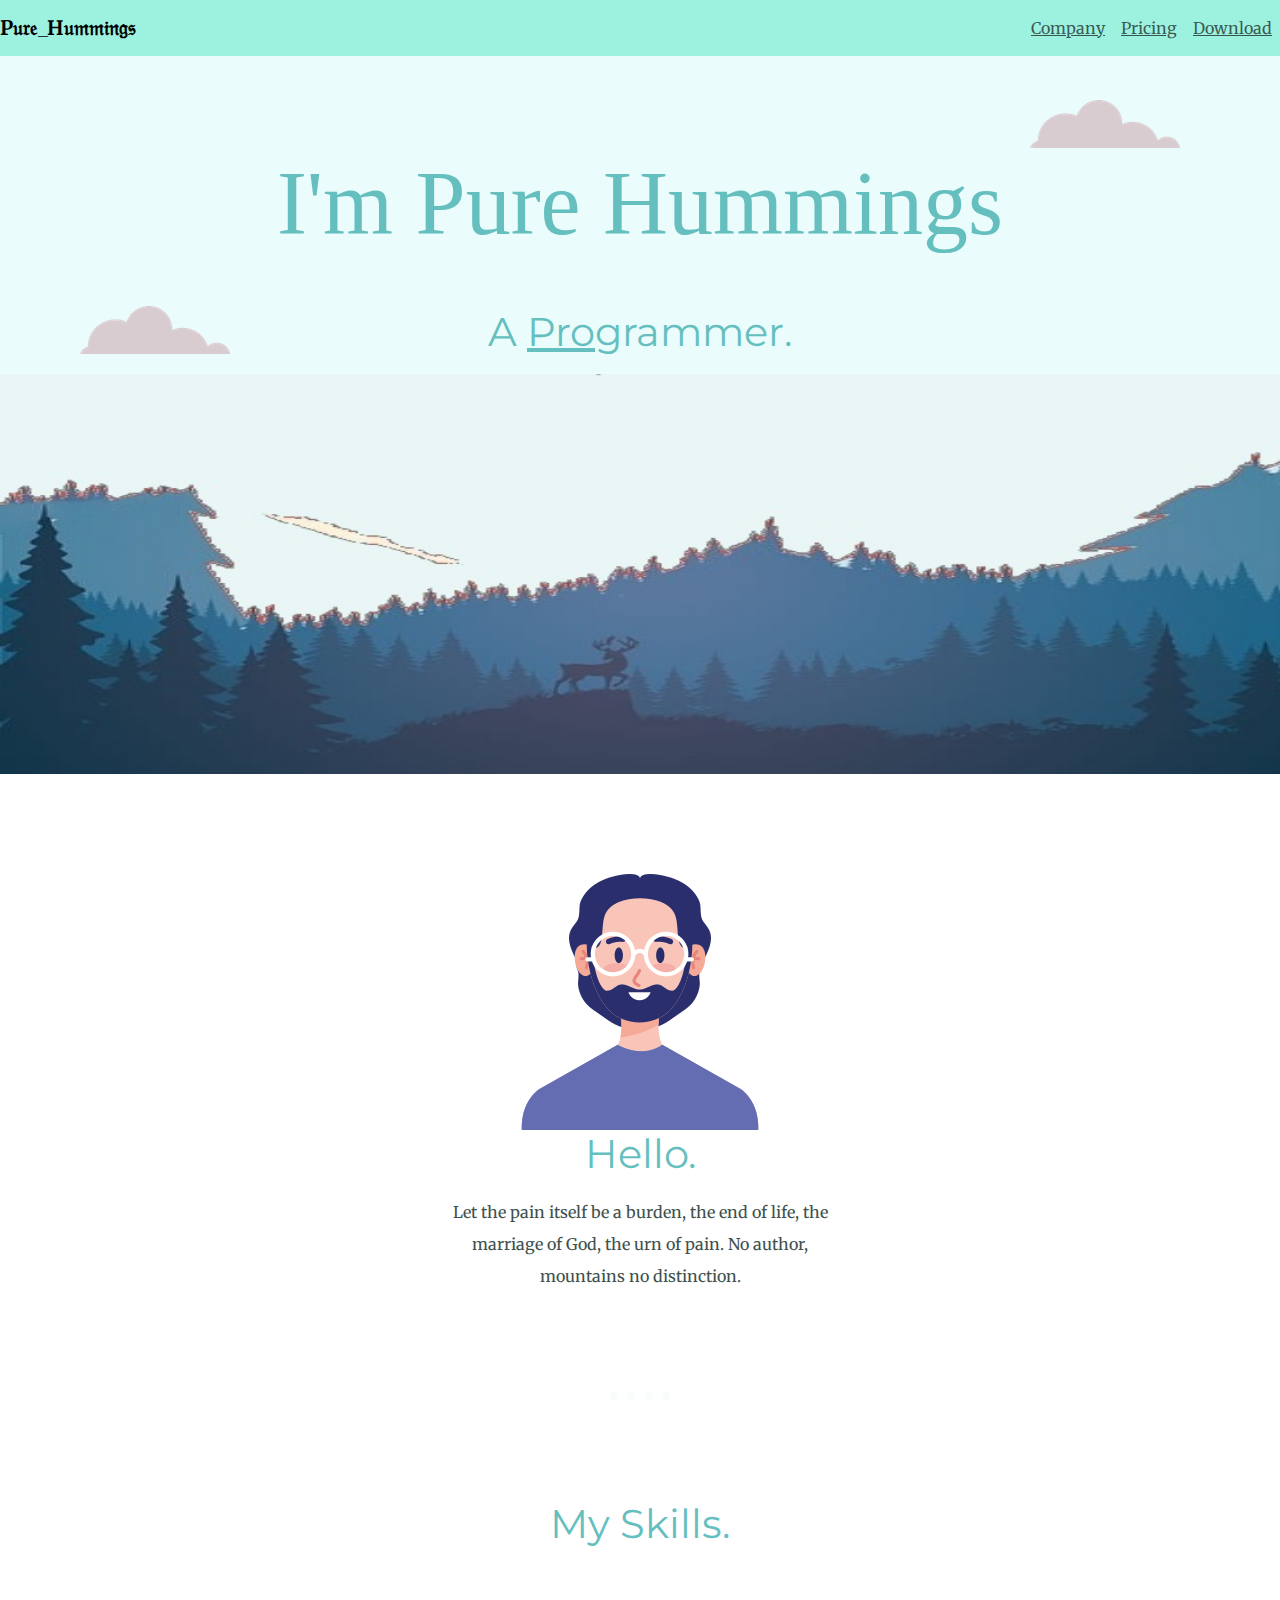
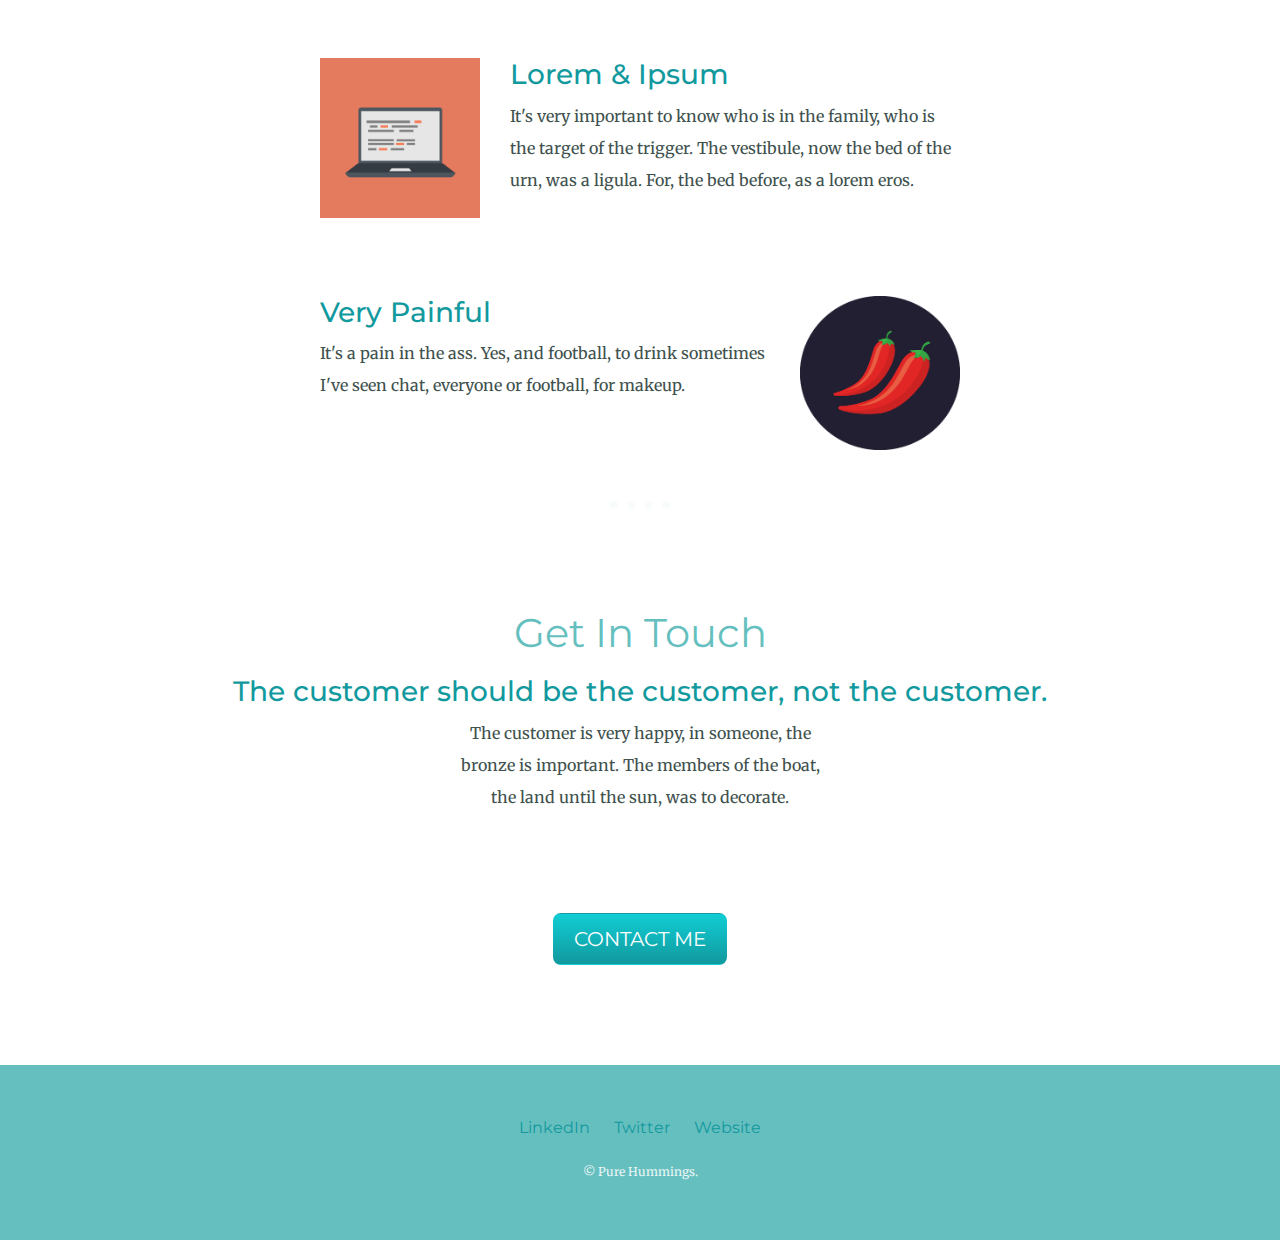
<file: index.html>
<!DOCTYPE html>
<html lang="en">
<head>
    <meta charset="UTF-8">
    <title>P𝔲𝔯𝔢_ℌ𝔲𝔪𝔪𝔦𝔫𝔤𝔰-a web developer</title>
    <link rel="stylesheet" href="https://cdn.jsdelivr.net/npm/bootstrap@5.3.0-alpha1/dist/css/bootstrap.min.css">
    <link rel="stylesheet" href="css/styles.css">
    <link rel="icon" href="favicon (2).ico">
    <link rel="preconnect" href="https://fonts.googleapis.com">
<link rel="preconnect" href="https://fonts.gstatic.com" crossorigin>
<link href="https://fonts.googleapis.com/css2?family=Merriweather&family=Montserrat&family=Sacramento&display=swap" rel="stylesheet">
</head>
<body>
  <nav class="navbar fixed-top navbar-expand-lg navbar-secondary " style="background-color: #9DF1DF;">
    <button class="navbar-toggler" type="button" data-bs-toggle="collapse" data-bs-target="#navbarSupportedContent" aria-controls="navbarSupportedContent" aria-expanded="false" aria-label="Toggle navigation">
      <span class="navbar-toggler-icon"></span>
    </button>
    <div class="collapse navbar-collapse">
      <a class="navbar-brand" href="https://kriptonite24-suraj.github.io/CV/"><b> P𝔲𝔯𝔢_H𝔲𝔪𝔪𝔦𝔫𝔤𝔰</b></a>
      <ul class="navbar-nav ms-auto">
        <li class="nav-item">
            <a class="nav-link" href=""><u>Company</u></a>
        </li>
        <li class="nav-item">
          <a class="nav-link" href=""><u>Pricing</u></a>
      </li>
      <li class="nav-item">
        <a class="nav-link" href=""><u>Download</u></a>
      </li>
      </ul>
    </div>
  </nav>
    <div class="top-container">
        <img class="top_cloud" src="images/cloud.png" alt="cloud-img">
        <h1>I'm  Pure Hummings</h1>
        <h2>A <span><u>Pro</u></span>grammer.</h2>
        <img class="bottom_cloud" src="images/cloud.png" alt="cloud-img">
        <img class="download" src="images/hiill.jpg" alt="mountain-img">
    </div>
    <div class="middle-container">
        <div class="profile">
          <img class="aaa"src="images/man.png" alt="my_photo">
          <h2>Hello.</h2>
          <p class="intro">Let the pain itself be a burden, the end of life, the marriage of God, the urn of pain. No author, mountains no distinction.</p>
        </div>
        <hr>
        <div class="skills">
          <h2>My Skills.</h2>
          <div class="skill-row">
            <img class="abc" src="images/computer.png" alt="">
            <h3>Lorem & Ipsum</h3>
            <p>It's very important to know who is in the family, who is the target of the trigger. The vestibule, now the bed of the urn, was a ligula. For, the bed before, as a lorem eros.</p>
          </div>
          <div class="skill-row">
            <img class="def" src="images/chillies.png" alt="">
            <h3>Very Painful</h3>
            <p>It's a pain in the ass. Yes, and football, to drink sometimes I've seen chat, everyone or football, for makeup.</p>
          </div>
        </div>
        <hr>
        <div class="contact-me">
          <h2>Get In Touch</h2>
          <h3>The customer should be the customer, not the customer.</h3>
          <p class="contactmessage">The customer is very happy, in someone, the bronze is important. The members of the boat, the land until the sun, was to decorate.</p>
          <a class="btn" href="mailto:name@email.com">CONTACT ME</a>
        </div>
      </div>
      
      
      <div class="bottom-container">
        <a class="footer-link" href="https://www.linkedin.com/">LinkedIn</a>
        <a class="footer-link" href="https://twitter.com/">Twitter</a>
        <a class="footer-link" href="https://www.appbrewery.co/">Website</a>
        <p class="high">© Pure Hummings.</p>
      </div>
      
</body>
</html>
</file>
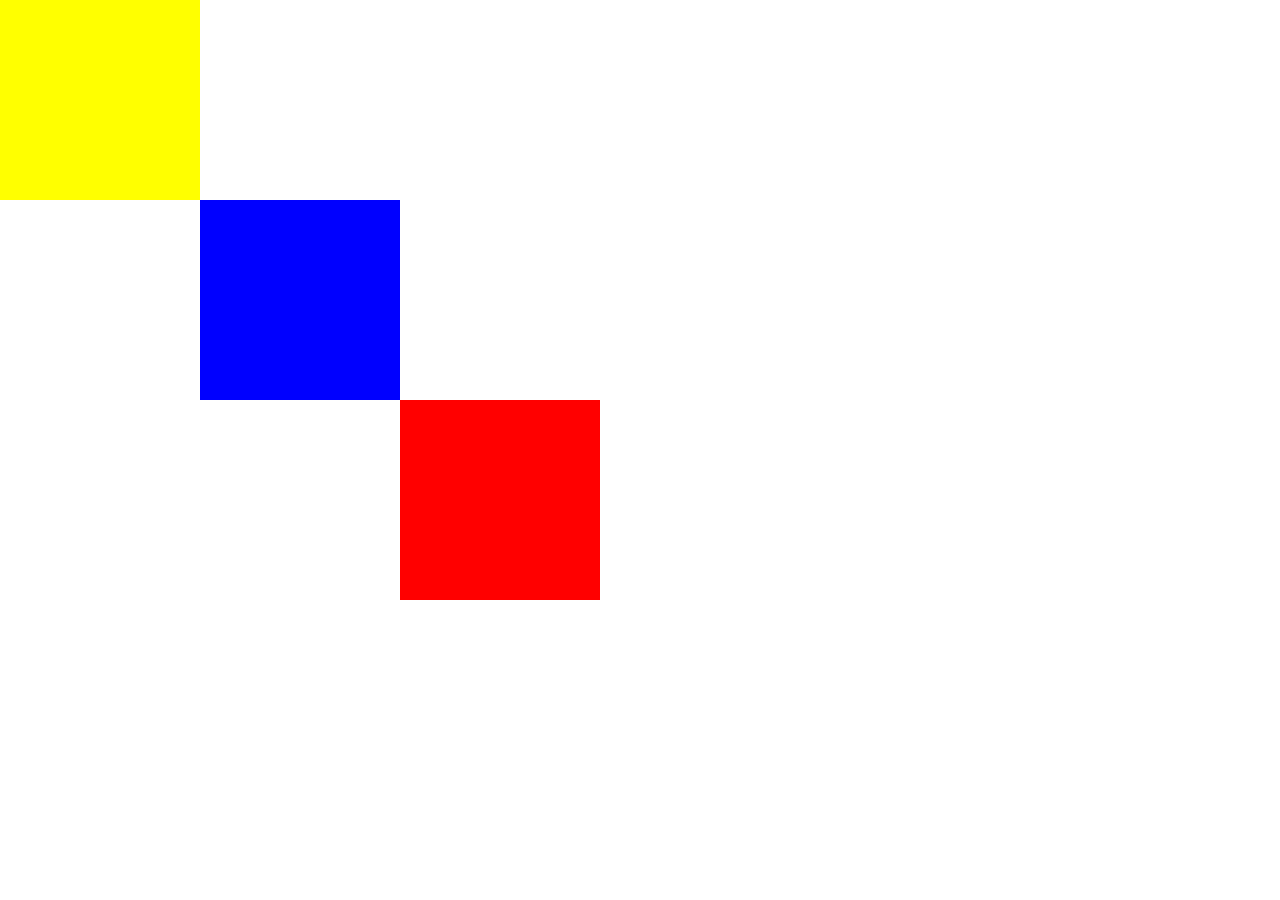
<file: challage.html>
<!DOCTYPE html>
<html lang="en">
<head>
    <meta charset="UTF-8">
    <link rel="stylesheet" href="css/challange.css">
    <title>Document</title>
</head>
<body>
    <div class="red">

    </div>
    <div class="blue">

    </div>
     <div class="yellow">

     </div>    
</body>
</html>
</file>
<file: css/styles.css>
body{
    margin: 0;
    text-align: center;
    font-family: 'Merriweather', serif;
    color: #40514E;
 }
 
a{
    color: #11999E;
}
a:hover
{
    color: #EAF6F6;
}
h1{
    margin: 50px auto 0 auto;
    /* font-family: 'Allerta Stencil', sans-serif; */
    font-family: 'Cedarville Cursive', cursive;
    font-size: 562.5%;
    color: #66BFBF;
    line-height: double;
    padding-bottom: 50px;
}
.download
{
    position: relative;
    height: 400px;
    width:1350px;
   
    margin-bottom: 0;
    padding-bottom: 0;
   

}
h2{
    font-family: 'Montserrat', sans-serif;
    font-size: 2.5rem;
    color: #66BFBF;
    font-weight: normal;
    padding-bottom: 10px;
}
h3{
    font-family: 'Montserrat', sans-serif;
    color:#11999E;
}


p{
    line-height:2;
}
hr{
    border:dotted #EAF6F6 8px;
    border-bottom: none;
    width: 60px;
    margin: 100px auto 100px auto;
}
.top-container
{
    background-color:#EAFDFC;
    position: relative;
    padding-top: 100px;
}
.middle-container
{
    margin: 100px 0;
}
.bottom-container
{
   background-color: #66BFBF;
   margin-top: 0;
   padding: 50px 0px 20px;
   
}
.bottom_cloud
{
    position: absolute;
    left: 80px;
    bottom: 420px;
   
}
.top_cloud
{
    position: absolute;
    right: 100px;
    top:100px;
}
.skill-row
{
    width: 50%;
    margin: 100px auto  100px auto;
    text-align: left;
    
}
.abc
{
    width: 25%;
    float: left;
    margin: 0 30px 0 0;
}
.def
{
    width: 25%;
    float: right;
    margin-left: 30px;
}
.aaa
{
    width: 20% ;
}
.intro
{
    width: 30%;
    margin: auto;
}
.contactmessage
{
    width: 30%;
    margin: 0 auto 100px auto;
}
.btn {
    background: #11cdd4;
    background-image: -webkit-linear-gradient(top, #11cdd4, #11999e);
    background-image: -moz-linear-gradient(top, #11cdd4, #11999e);
    background-image: -ms-linear-gradient(top, #11cdd4, #11999e);
    background-image: -o-linear-gradient(top, #11cdd4, #11999e);
    background-image: linear-gradient(to bottom, #11cdd4, #11999e);
    -webkit-border-radius: 8;
    -moz-border-radius: 8;
    border-radius: 8px;
    font-family: 'Montserrat', sans-serif;
    color: #ffffff;
    font-size: 20px;
    padding: 10px 20px 10px 20px;
    text-decoration: none;
  }
  
  .btn:hover {
    background: #30e3cb;
    background-image: -webkit-linear-gradient(top, #30e3cb, #2bc4ad);
    background-image: -moz-linear-gradient(top, #30e3cb, #2bc4ad);
    background-image: -ms-linear-gradient(top, #30e3cb, #2bc4ad);
    background-image: -o-linear-gradient(top, #30e3cb, #2bc4ad);
    background-image: linear-gradient(to bottom, #30e3cb, #2bc4ad);
    text-decoration: none;
  }
  .footer-link
  {
    color: #11999E;
    font-family: 'Montserrat', sans-serif;
    margin: 20px 10px;
    text-decoration: none;
  }
  .high
  {
    color: #EAF6F6;
    font-size: 0.75em;
    padding:20px 0;
  }
</file>
<file: css/challange.css>
/*.red-------->we can also do it like this but down below is more accurate !
{
    
    width: 100px;
    height: 100px;
    background-color:red;
    position: relative;
    left: 200px;
}

.blue
{
    
    width: 100px;
    height: 100px;
    background-color: blue;
    position: relative;
    bottom: 100px;
    
}
.yellow
{
    
    width: 100px;
    height: 100px;
    background-color:yellow;
    position: relative;
    left: 100px;
    bottom: 200px;
}*/

body{
    margin: 0px;
}
.red
{
    width: 200px;
    height: 200px;
    background-color: red;
    position:absolute;
    left: 400px;
    top: 400px;
    
    
    
}
.blue
{
    width: 200px;
    height: 200px;
    background-color: blue;
    position: absolute;
    left: 200px;
    top:  200px
    
}
.yellow
{
    width: 200px;
    height: 200px;
    background-color: yellow;
    position: absolute;
    
}
</file>
